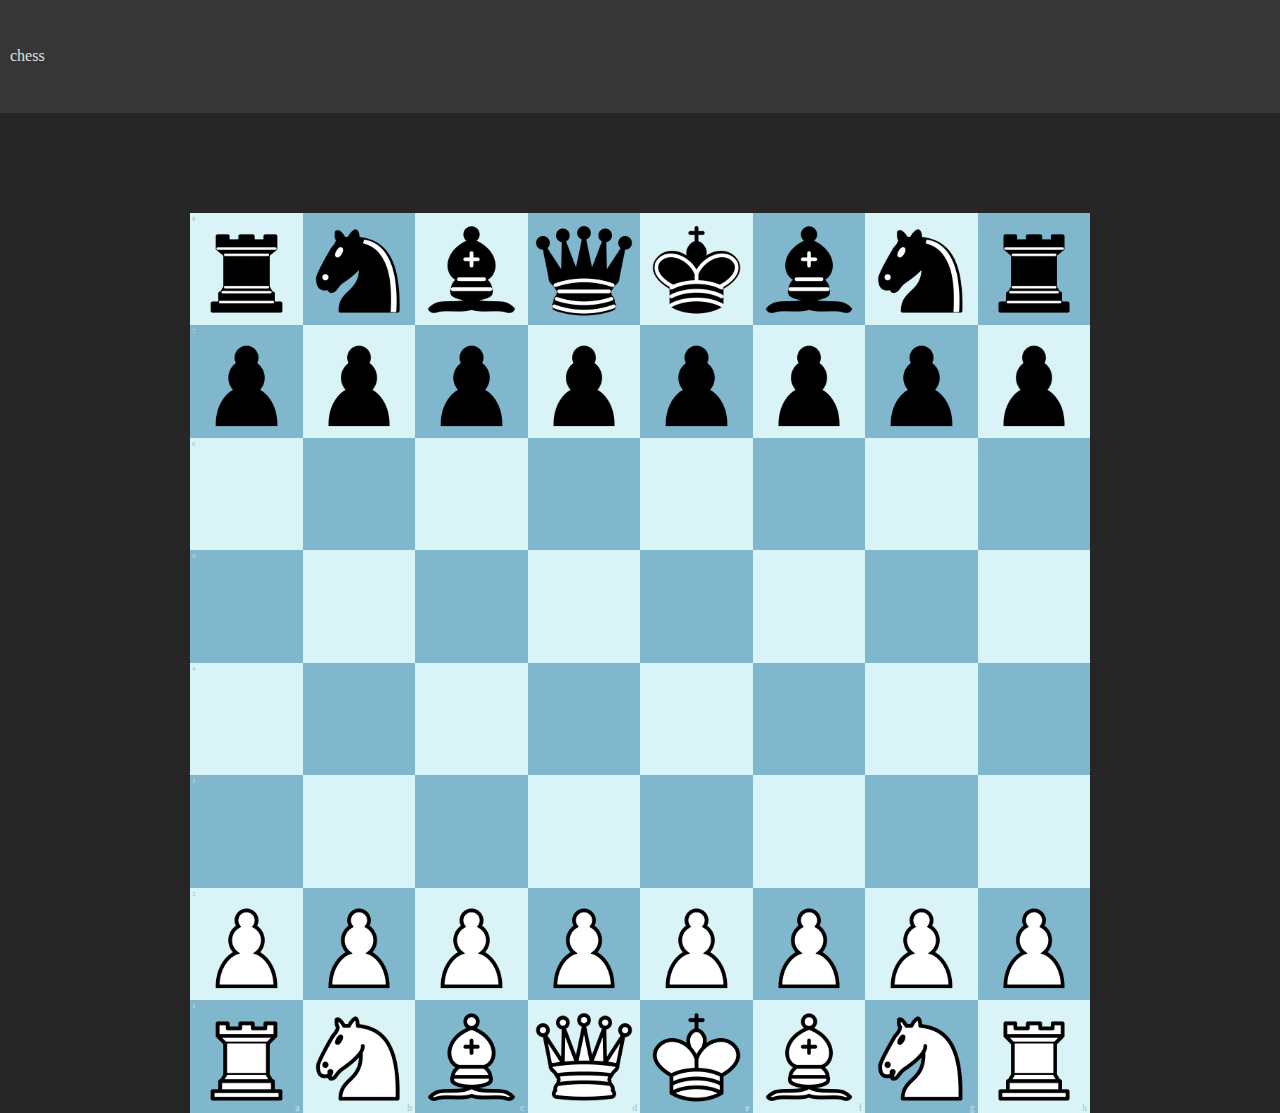
<file: index.html>
<!DOCTYPE html>
<html lang="en">
<head>
    
    <meta charset="UTF-8">
    <meta name="viewport" content="width=device-width, initial-scale=1.0">
    <title>Play Chess (Same Device)</title>
    
    <link rel="stylesheet" href="src/css/root.css">
    <link rel="stylesheet" href="src/css/main.css">
        
</head>
<body>
    
    <div class="screen">
        
        <div id="headBar" class="headBar"><div>chess</div></div>
        
        <div class="body">
            
            <div style="height: 100px"></div>
            
            <!--   1 line import   -->
            
            <script src="static-chess.js"></script>
            
            <!----------------------->
            
        </div>
        
    </div>
    
    
</body>
</html>
</file>
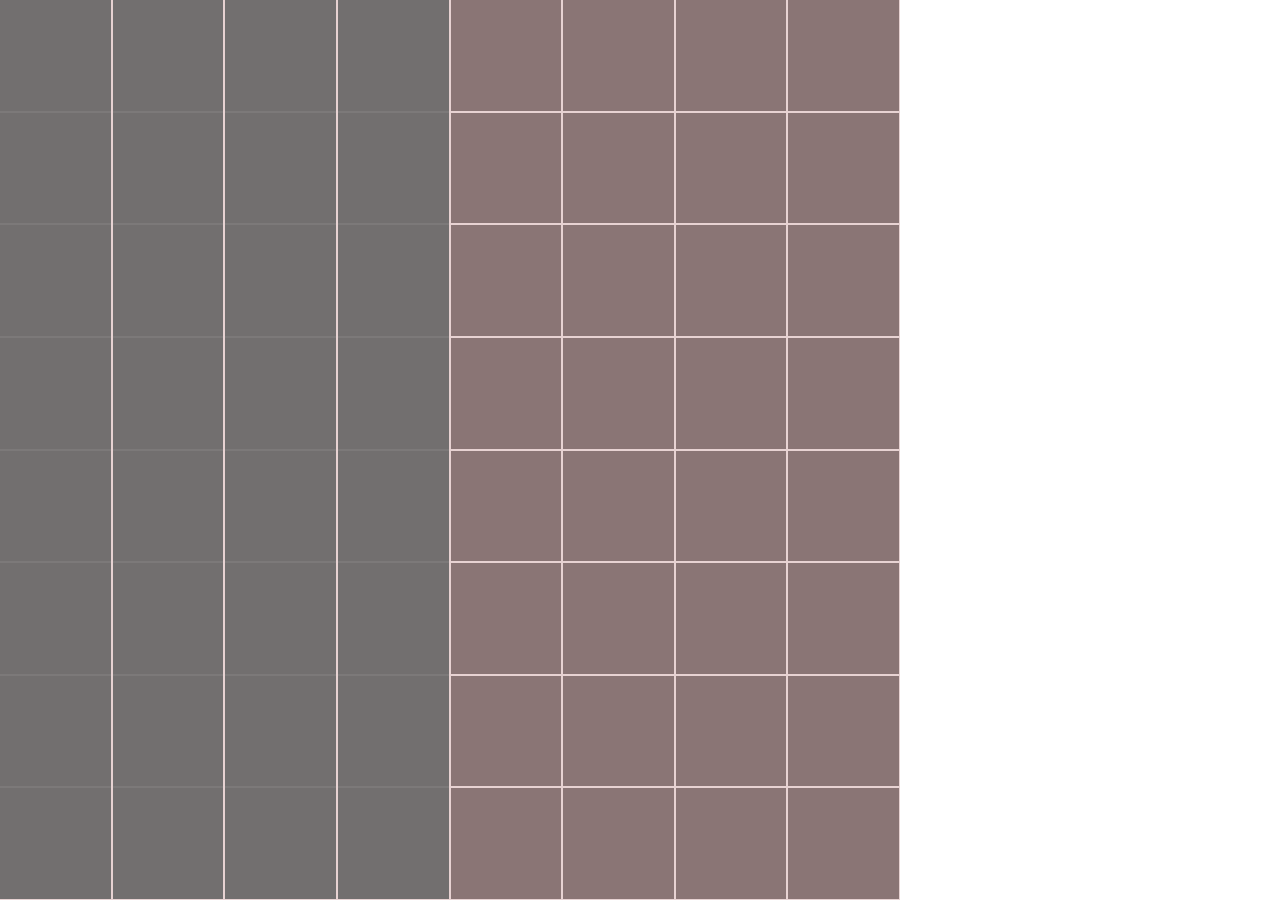
<file: assets/test/completed/html-overlay-test/main.html>
<!DOCTYPE html>
<html lang="en">
<head>
    <meta charset="UTF-8">
    <title>Page title</title>
    
    <style>
        
        html, body
        {
            margin: 0;
            padding: 0;
        }
        
        .board
        {
            width: min(100vh, 100vw);
            height: min(100vh, 100vw);
            
            background-color: #ededed;
            
            position: relative;
            
            display: grid;
            grid-gap: 1px;
            grid-template-columns: repeat(8, 1fr);
        }
        .square
        {
            width: calc(100% - 1px);
            height: calc(100% - 1px);
            
            background-color: #6f6f6fe4;
            //border: 1px solid black;
        }
        .overlay
        {
            width: 100%;
            height: 100%;
            background: #ca54542d;
            position: absolute;
            
            display: grid;
            grid-gap: 1px;
            grid-template-columns: repeat(8, 1fr);
        }
        
    </style>
    
</head>
<body>
    
    
    <div class="board">
        
        <div class="overlay">
            <div class="square"></div>
            <div class="square"></div>
            <div class="square"></div>
            <div class="square"></div>
        </div>
        
        <div class="square"></div>
        <div class="square"></div>
        <div class="square"></div>
        <div class="square"></div>
        <div class="square"></div>
        <div class="square"></div>
        <div class="square"></div>
        <div class="square"></div>
        
        <div class="square"></div>
        <div class="square"></div>
        <div class="square"></div>
        <div class="square"></div>
        <div class="square"></div>
        <div class="square"></div>
        <div class="square"></div>
        <div class="square"></div>
        
        <div class="square"></div>
        <div class="square"></div>
        <div class="square"></div>
        <div class="square"></div>
        <div class="square"></div>
        <div class="square"></div>
        <div class="square"></div>
        <div class="square"></div>
        
        <div class="square"></div>
        <div class="square"></div>
        <div class="square"></div>
        <div class="square"></div>
        <div class="square"></div>
        <div class="square"></div>
        <div class="square"></div>
        <div class="square"></div>
        
        <div class="square"></div>
        <div class="square"></div>
        <div class="square"></div>
        <div class="square"></div>
        <div class="square"></div>
        <div class="square"></div>
        <div class="square"></div>
        <div class="square"></div>
        
        <div class="square"></div>
        <div class="square"></div>
        <div class="square"></div>
        <div class="square"></div>
        <div class="square"></div>
        <div class="square"></div>
        <div class="square"></div>
        <div class="square"></div>
        
        <div class="square"></div>
        <div class="square"></div>
        <div class="square"></div>
        <div class="square"></div>
        <div class="square"></div>
        <div class="square"></div>
        <div class="square"></div>
        <div class="square"></div>
        
        <div class="square"></div>
        <div class="square"></div>
        <div class="square"></div>
        <div class="square"></div>
        <div class="square"></div>
        <div class="square"></div>
        <div class="square"></div>
        <div class="square"></div>
        
    </div>
    
    
    
</body>
</html>
</file>
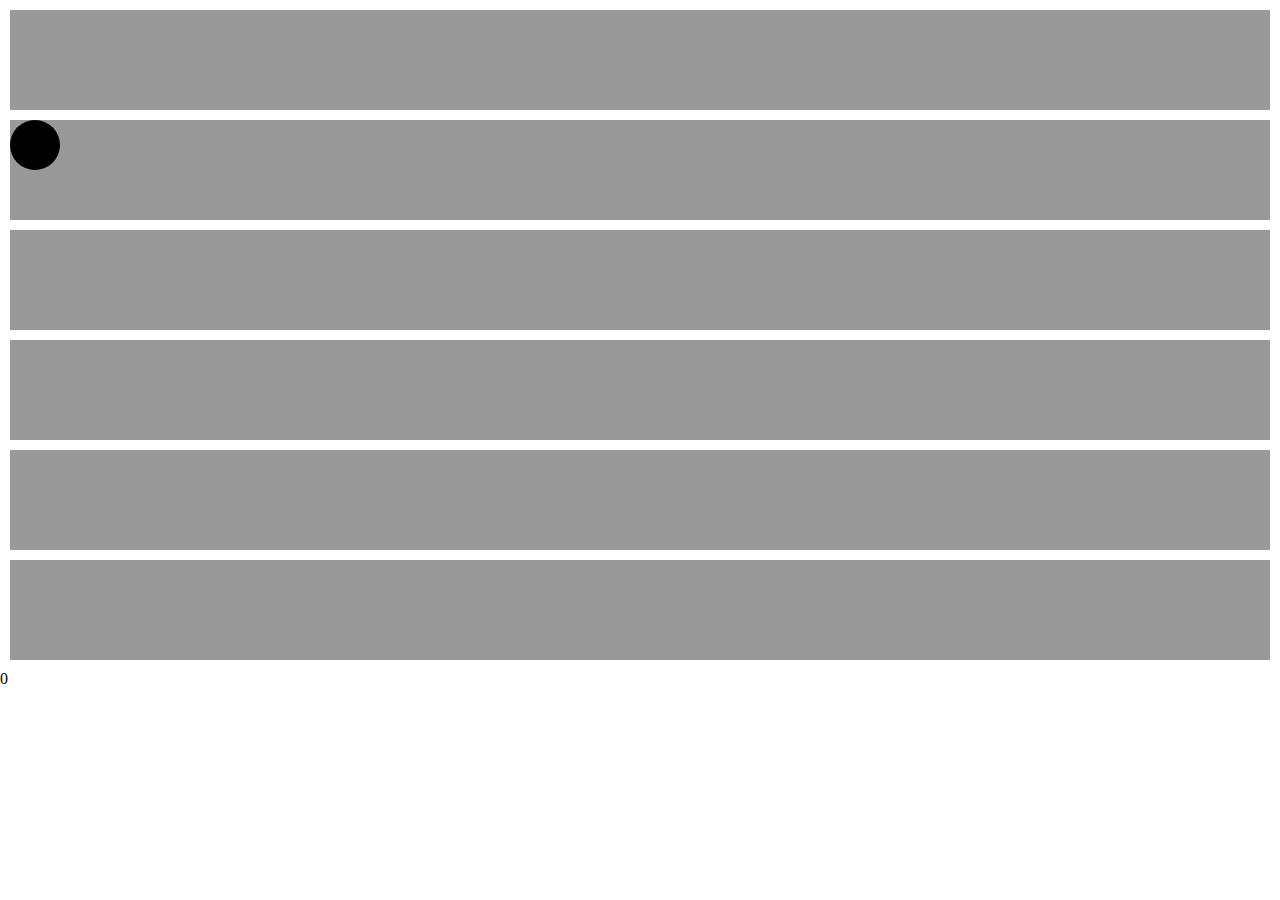
<file: assets/test/completed/js-drag-drop-test/main.html>
<!DOCTYPE html>
<html lang="en">
<head>
    <meta charset="UTF-8">
    <title>Page title</title>
    
    
    <style>
        
        html, body
        {
            margin: 0;
            padding: 0;
        }
        
        .container
        {
            height: 100px;
            margin: 10px;            
            background-color: rgb(0,0,0,.4);
            
            /*   IMPORTANT   */
            position: relative; 
        }
        
        #ball
        {
            width: 50px;
            height: 50px;
            border-radius: 100px;
            background-color: black;
            
            /*   IMPORTANT   */
            position: absolute; 
            z-index: 1;
        }
        
    </style>
    
</head>
<body>
    
    
    <div id="container1" class="container"></div>
    <div id="container" class="container">
        <div id="ball"></div>
    </div>
    <div id="container1" class="container"></div>
    <div id="container1" class="container"></div>
    <div id="container1" class="container"></div>
    <div id="container1" class="container"></div>
    
    
    
    <div id="log">0</div>
    
    <script type="text/javascript" src="main.js"></script>
    
</body>
</html>
</file>
<file: src/css/root.css>
:root
{
    --margin: 10px;
    --padding: 10px;
    --borderRadius: 10px;
    
    //--testColor: #ffffff1b;
    --dominantColor: #353635;
    --secondaryColor: #262626;
    --accentColor: #255C99;
    --contrast: #e0e0e0;
    
    /* chess */
/*                           blue       green       brown     old brown      */
    --wSquare: #d9f3f7; // #d9f3f7; // #fefedd; // #ffedcf; // #ffe3b2;
    --bSquare: #80b7cd; // #80b7cd; // #92b697; // #ac8169; // #b08661;
    
    --selection: #cfaa34;
    --selectionOpacity: 35%;
    --selectionBorder: 0;
    
    --collision: 100%;
    
    --boardSize: min(100vw, 100vh); // 380px;
    --borderRadius: 0px;
    
    
    --moveColor: #00000034; //color-mix(in srgb, #00000034 80%, var(--bSquare));
    
    --moveSize: 30%;
    --moveRadius: 100%;
}

.lightMode
{
    --dominantColor: #DACEB9;
    --secondaryColor: #e8e1df;
    --contrast: #553e30;
}

.darkMode
{
}
</file>
<file: src/css/main.css>
html, body
{
    margin:0;
    padding:0;
    background-color: var(--secondaryColor);
    //touch-action: none;
}

.screen
{
    width: 100%;
    min-height: 100vh;
    background-color: var(--secondaryColor);
    color: var(--contrast);
    
    display: flex;
    flex-direction: column;
    
    overflow: scroll;
}

.headBar
{
    padding: 0 10px;
    
    background-color: var(--dominantColor);
    color: var(--contrast);
    
    flex: 0 0 calc(var(--boardSize)/8);
    
    display: flex;
    flex-direction: row;
    justify-content: space-between;
    align-items: center;
}


.body
{
    background-color: var(--secondaryColor);
    color: var(--contrast);
    
    flex: 1 1 0;
    
    display: flex;
    flex-direction: column;
    flex-wrap: wrap;
}
</file>
